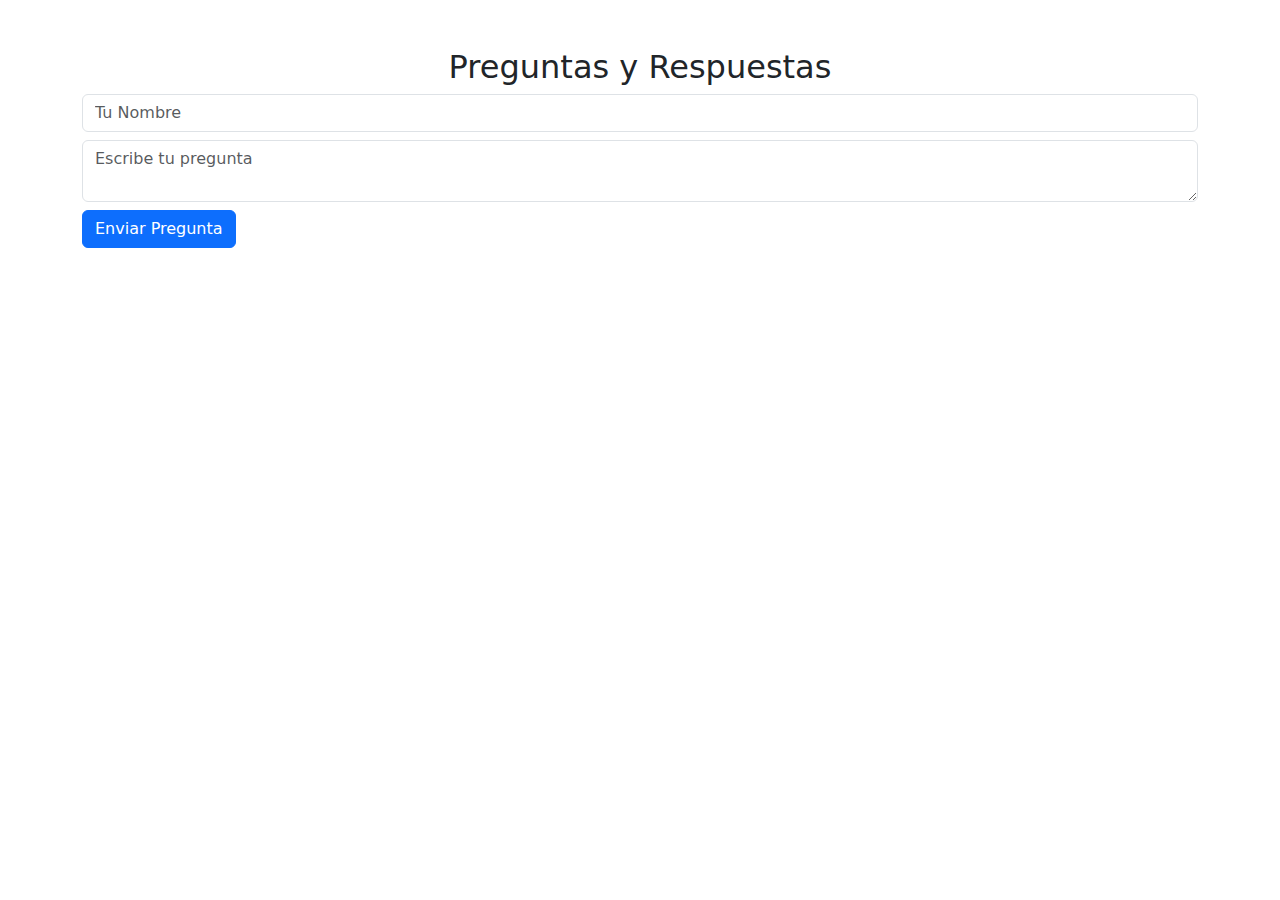
<file: template/index.html>
<!DOCTYPE html>
<html lang="es">
<head>
    <meta charset="UTF-8">
    <meta name="viewport" content="width=device-width, initial-scale=1.0">
    <title>Preguntas y Respuestas</title>
    <script src="https://code.jquery.com/jquery-3.7.1.min.js"></script>
    <link href="https://cdn.jsdelivr.net/npm/bootstrap@5.3.3/dist/css/bootstrap.min.css" rel="stylesheet">
    <script src="https://cdn.jsdelivr.net/npm/bootstrap@5.3.3/dist/js/bootstrap.bundle.min.js"></script>
</head>
<body class="container py-5">
    <h2 class="text-center">Preguntas y Respuestas</h2>
    <form id="formPregunta" class="mb-4">
        <input type="text" id="usuario" class="form-control mb-2" placeholder="Tu Nombre" required>
        <textarea id="pregunta" class="form-control mb-2" placeholder="Escribe tu pregunta" required></textarea>
        <button type="submit" class="btn btn-primary">Enviar Pregunta</button>
    </form>
    <ul id="listaPreguntas" class="list-group"></ul>

    <script>
        $(document).ready(function () {
            $('#formPregunta').submit(function (e) {
                e.preventDefault();
                let usuario = $('#usuario').val();
                let pregunta = $('#pregunta').val();
                if (pregunta.trim() !== "") {
                    let preguntaHtml = `<li class="list-group-item">
                        <strong>${usuario}:</strong> ${pregunta}
                        <button class="btn btn-sm btn-link responder">Responder</button>
                        <ul class="list-group mt-2 respuestas"></ul>
                        <input type="text" class="form-control respuesta-input mt-2 d-none" placeholder="Escribe tu respuesta">
                    </li>`;
                    $('#listaPreguntas').append(preguntaHtml);
                    $('#pregunta').val('');
                }
            });

            $(document).on('click', '.responder', function () {
                let input = $(this).siblings('.respuesta-input');
                input.toggleClass('d-none');
                input.focus();
            });

            $(document).on('keypress', '.respuesta-input', function (e) {
                if (e.which == 13) {
                    let respuesta = $(this).val();
                    if (respuesta.trim() !== "") {
                        let respuestaHtml = `<li class="list-group-item">${respuesta}</li>`;
                        $(this).siblings('.respuestas').append(respuestaHtml);
                        $(this).val('').addClass('d-none');
                    }
                }
            });
        });
    </script>
</body>
</html>
</file>
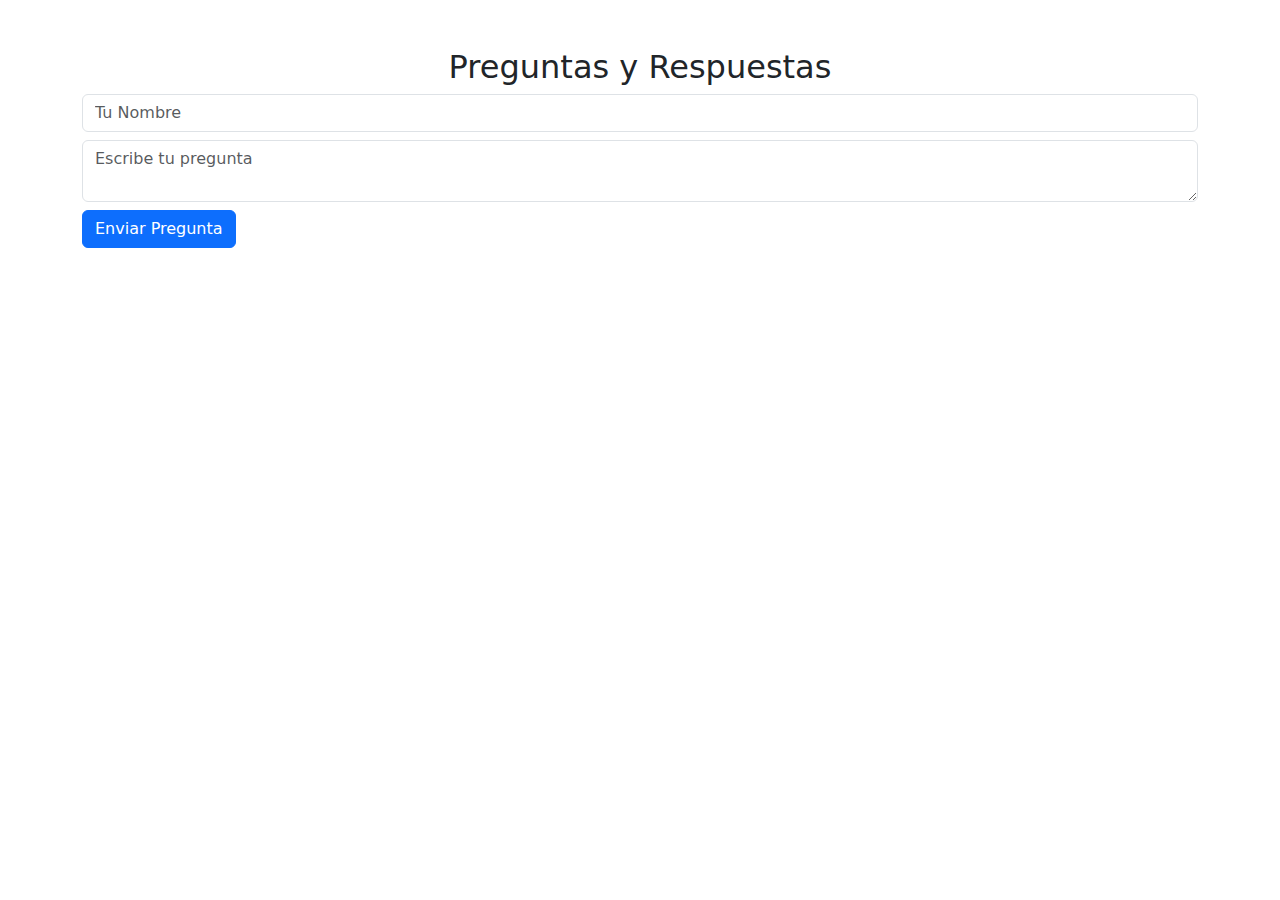
<file: template/a.html>
<!DOCTYPE html>
<html lang="es">
<head>
    <meta charset="UTF-8">
    <meta name="viewport" content="width=device-width, initial-scale=1.0">
    <title>Preguntas y Respuestas</title>
    <script src="https://code.jquery.com/jquery-3.7.1.min.js"></script>
    <link href="https://cdn.jsdelivr.net/npm/bootstrap@5.3.3/dist/css/bootstrap.min.css" rel="stylesheet">
    <script src="https://cdn.jsdelivr.net/npm/bootstrap@5.3.3/dist/js/bootstrap.bundle.min.js"></script>
</head>
<body class="container py-5">
    <h2 class="text-center">Preguntas y Respuestas</h2>
    <form id="formPregunta" class="mb-4">
        <input type="text" id="usuario" class="form-control mb-2" placeholder="Tu Nombre" required>
        <textarea id="pregunta" class="form-control mb-2" placeholder="Escribe tu pregunta" required></textarea>
        <button type="submit" class="btn btn-primary">Enviar Pregunta</button>
    </form>
    <ul id="listaPreguntas" class="list-group"></ul>

    <script>
        let preguntas = [];

        function guardarPreguntas() {
            localStorage.setItem('preguntas', JSON.stringify(preguntas));
        }

        function cargarPreguntas() {
            let datos = localStorage.getItem('preguntas');
            if (datos) {
                preguntas = JSON.parse(datos);
                $('#listaPreguntas').empty();
                preguntas.forEach(p => {
                    let preguntaHtml = `<li class="list-group-item">
                        <strong>${p.usuario}:</strong> ${p.texto}
                        <button class="btn btn-sm btn-link responder">Responder</button>
                        <ul class="list-group mt-2 respuestas">
                            ${p.respuestas.map(r => `<li class="list-group-item">${r}</li>`).join('')}
                        </ul>
                        <input type="text" class="form-control respuesta-input mt-2 d-none" placeholder="Escribe tu respuesta">
                    </li>`;
                    $('#listaPreguntas').append(preguntaHtml);
                });
            }
        }

        $(document).ready(function () {
            cargarPreguntas();

            $('#formPregunta').submit(function (e) {
                e.preventDefault();
                let usuario = $('#usuario').val();
                let pregunta = $('#pregunta').val();
                if (pregunta.trim() !== "") {
                    let nuevaPregunta = { usuario, texto: pregunta, respuestas: [] };
                    preguntas.push(nuevaPregunta);
                    guardarPreguntas();
                    cargarPreguntas();
                    $('#pregunta').val('');
                }
            });

            $(document).on('click', '.responder', function () {
                let input = $(this).siblings('.respuesta-input');
                input.toggleClass('d-none');
                input.focus();
            });

            $(document).on('keypress', '.respuesta-input', function (e) {
                if (e.which == 13) {
                    let respuesta = $(this).val();
                    let preguntaIndex = $(this).closest('li').index();
                    if (respuesta.trim() !== "") {
                        preguntas[preguntaIndex].respuestas.push(respuesta);
                        guardarPreguntas();
                        cargarPreguntas();
                    }
                }
            });
        });
    </script>
</body>
</html>
</file>
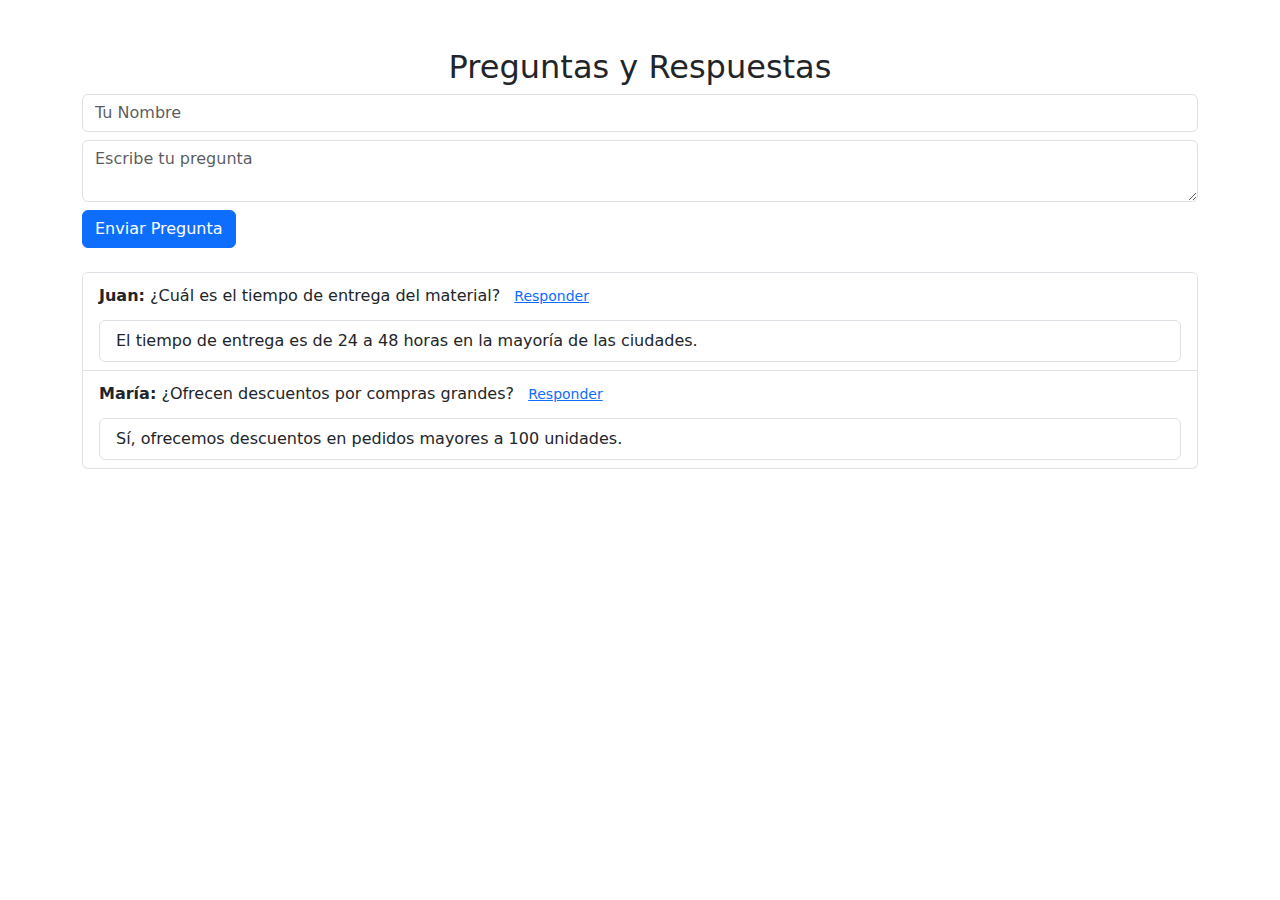
<file: template/b.html>
<!DOCTYPE html>
<html lang="es">
<head>
    <meta charset="UTF-8">
    <meta name="viewport" content="width=device-width, initial-scale=1.0">
    <title>Preguntas y Respuestas</title>
    <script src="https://code.jquery.com/jquery-3.7.1.min.js"></script>
    <link href="https://cdn.jsdelivr.net/npm/bootstrap@5.3.3/dist/css/bootstrap.min.css" rel="stylesheet">
    <script src="https://cdn.jsdelivr.net/npm/bootstrap@5.3.3/dist/js/bootstrap.bundle.min.js"></script>
</head>
<body class="container py-5">
    <h2 class="text-center">Preguntas y Respuestas</h2>
    <form id="formPregunta" class="mb-4">
        <input type="text" id="usuario" class="form-control mb-2" placeholder="Tu Nombre" required>
        <textarea id="pregunta" class="form-control mb-2" placeholder="Escribe tu pregunta" required></textarea>
        <button type="submit" class="btn btn-primary">Enviar Pregunta</button>
    </form>
    <ul id="listaPreguntas" class="list-group"></ul>

    <script>
        function cargarPreguntas() {
            $.getJSON("../public/data/preguntas.json", function (preguntas) {
                $('#listaPreguntas').empty();
                preguntas.forEach((p, index) => {
                    let preguntaHtml = `<li class="list-group-item">
                        <strong>${p.usuario}:</strong> ${p.texto}
                        <button class="btn btn-sm btn-link responder" data-index="${index}">Responder</button>
                        <ul class="list-group mt-2 respuestas">
                            ${p.respuestas.map(r => `<li class="list-group-item">${r}</li>`).join('')}
                        </ul>
                        <input type="text" class="form-control respuesta-input mt-2 d-none" placeholder="Escribe tu respuesta">
                    </li>`;
                    $('#listaPreguntas').append(preguntaHtml);
                });
            });
        }

        function guardarPreguntas(preguntas) {
            $.ajax({
                url: "../src/controller/guardar_preguntas.php",
                type: "POST",
                contentType: "application/json",
                data: JSON.stringify(preguntas),
                success: function () {
                    cargarPreguntas();
                }
            });
        }

        $(document).ready(function () {
            cargarPreguntas();

            $('#formPregunta').submit(function (e) {
                e.preventDefault();
                let usuario = $('#usuario').val();
                let pregunta = $('#pregunta').val();
                if (pregunta.trim() !== "") {
                    $.getJSON("../public/data/preguntas.json", function (preguntas) {
                        let nuevaPregunta = { usuario, texto: pregunta, respuestas: [] };
                        preguntas.push(nuevaPregunta);
                        guardarPreguntas(preguntas);
                    });
                    $('#pregunta').val('');
                }
            });

            $(document).on('click', '.responder', function () {
                let input = $(this).siblings('.respuesta-input');
                input.toggleClass('d-none');
                input.focus();
            });

            $(document).on('keypress', '.respuesta-input', function (e) {
                if (e.which == 13) {
                    let respuesta = $(this).val();
                    let preguntaIndex = $(this).closest('li').index();
                    if (respuesta.trim() !== "") {
                        $.getJSON("../public/data/preguntas.json", function (preguntas) {
                            preguntas[preguntaIndex].respuestas.push(respuesta);
                            guardarPreguntas(preguntas);
                        });
                        $(this).val('').addClass('d-none');
                    }
                }
            });
        });
    </script>
</body>
</html>
</file>
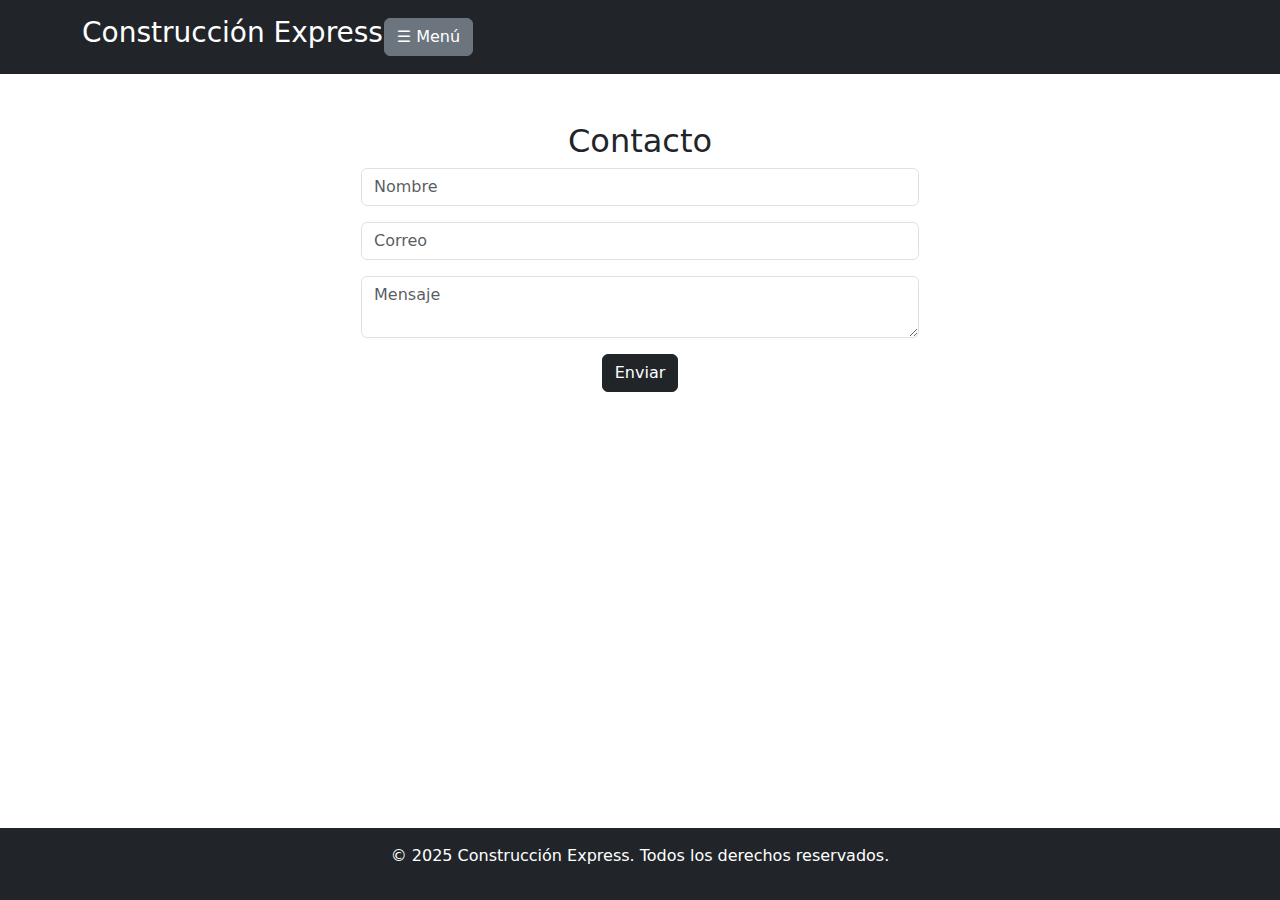
<file: template/contacto.html>
<!DOCTYPE html>
<html lang="en">
<head>
    <meta charset="UTF-8">
    <meta name="viewport" content="width=device-width, initial-scale=1.0">
    <title>Contacto</title>

    <!-- CDN -->
    <script src="https://code.jquery.com/jquery-3.7.1.min.js"></script>
    <link href="https://cdn.jsdelivr.net/npm/bootstrap@5.3.3/dist/css/bootstrap.min.css" rel="stylesheet">
    <script src="https://cdn.jsdelivr.net/npm/bootstrap@5.3.3/dist/js/bootstrap.bundle.min.js"></script>

    <!-- Iconos -->
    <link href='https://unpkg.com/boxicons@2.1.4/css/boxicons.min.css' rel='stylesheet'>
    <link rel="stylesheet" href="https://cdnjs.cloudflare.com/ajax/libs/font-awesome/4.7.0/css/font-awesome.css"/>
    
    <!-- Script Personalizado -->
    <script src="../../public/js/script.js"></script>
    <!-- CSS Personalizado -->
    <link rel="stylesheet" href="../../public/css/styles.css">
</head>
<body class="container-fluid d-flex flex-column m-0 p-0 min-vh-100">
    <header class="bg-dark text-white py-3">
        <div class="container d-flex justify-content-between align-items-center">
            <h1 class="h3">Construcción Express</h1>
            <button id="nav-toggle" class="btn btn-secondary">☰ Menú</button>
            <nav id="main-nav" >
                <ul class="nav">
                    <li class="nav-item"><a class="nav-link text-white" href="../template/home.html">Inicio</a></li>
                    <li class="nav-item"><a class="nav-link text-white" href="#servicios">Servicios</a></li>
                    <li class="nav-item"><a class="nav-link text-white" href="../template/productos.html">Productos</a></li>
                    <li class="nav-item"><a class="nav-link text-white" href="#testimonios">Testimonios</a></li>
                    <li class="nav-item"><a class="nav-link text-white" href="../template/preguntas.html">Preguntas Frecuentes</a></li>
                    <li class="nav-item"><a class="nav-link text-white" href="../template/contacto.html">Contacto</a></li>
                </ul>
            </nav>
        </div>
    </header>

    <section id="contacto" class="py-5">
        <div class="container text-center">
            <h2>Contacto</h2>
            <form class="w-50 mx-auto">
                <div class="mb-3">
                    <input type="text" class="form-control" placeholder="Nombre">
                </div>
                <div class="mb-3">
                    <input type="email" class="form-control" placeholder="Correo">
                </div>
                <div class="mb-3">
                    <textarea class="form-control" placeholder="Mensaje"></textarea>
                </div>
                <button type="submit" class="btn btn-dark">Enviar</button>
            </form>
        </div>
    </section>

    <footer class="bg-dark text-white text-center py-3 mt-auto">
        <p>&copy; 2025 Construcción Express. Todos los derechos reservados.</p>
    </footer>
</body>
</html>
</file>
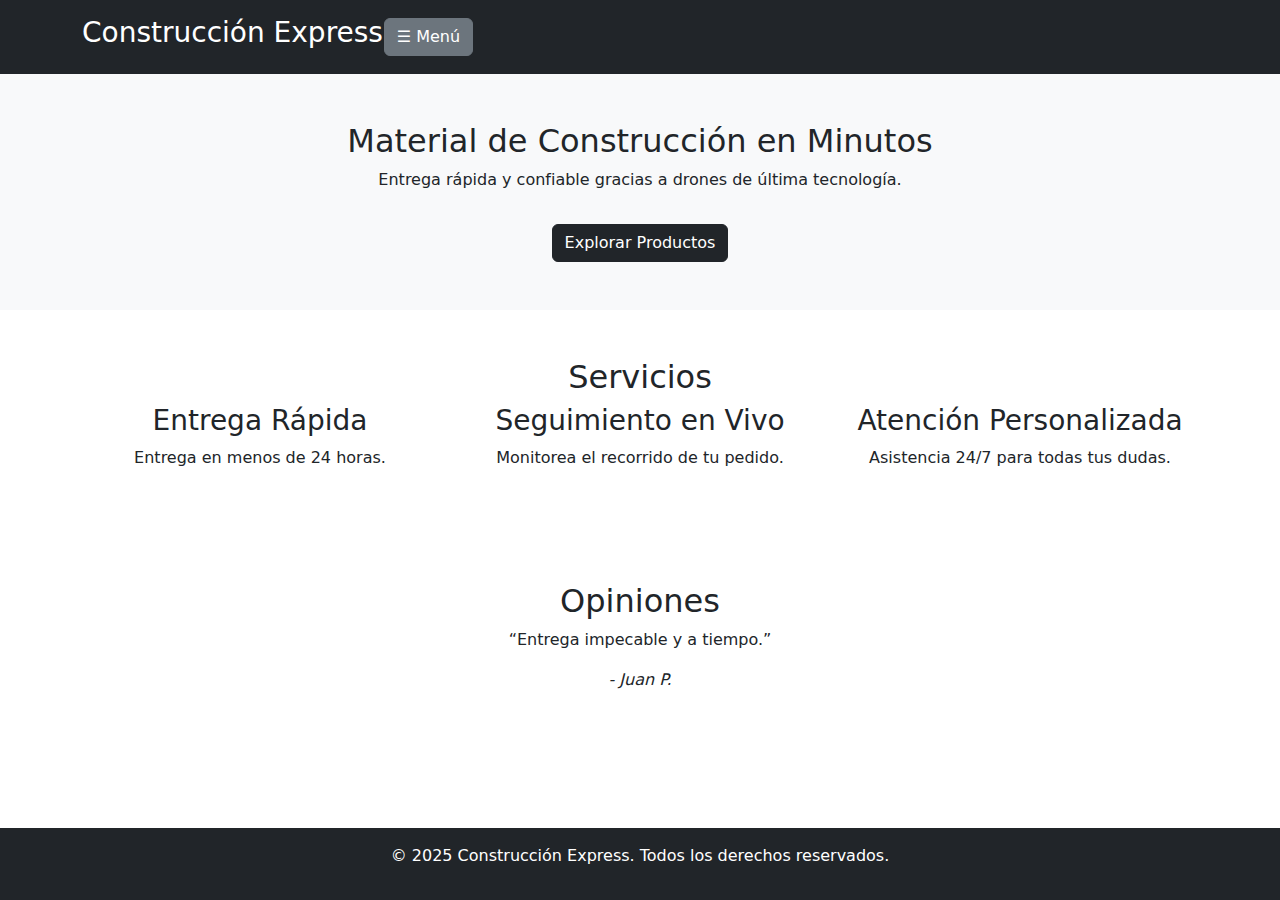
<file: template/home.html>
<!DOCTYPE html>
<html lang="es">

<head>
    <meta charset="UTF-8">
    <meta name="viewport" content="width=device-width, initial-scale=1.0">
    <meta name="description" content="Reparto de material para construcción a domicilio mediante drones.">
    <meta name="keywords" content="material construcción, drones, reparto a domicilio, logística de entrega">
    <meta name="author" content="TuEmpresa">

    <!-- Título -->
    <title>Construcción Express</title>

    <!-- CDN -->
    <!-- CDN JQuery -->
    <script src="https://code.jquery.com/jquery-3.7.1.min.js"></script>
    <!-- CDN Bootstrap 5 -->
    <link href="https://cdn.jsdelivr.net/npm/bootstrap@5.3.3/dist/css/bootstrap.min.css" rel="stylesheet">
    <script src="https://cdn.jsdelivr.net/npm/bootstrap@5.3.3/dist/js/bootstrap.bundle.min.js"></script>
    <!-- Script Personalizado -->
    <script src="../../public/js/script.js"></script>
    <!-- Css Personalizado -->
    <link rel="stylesheet" href="../../public/css/styles.css">
</head>

<body class="container-fluid d-flex flex-column m-0 p-0 min-vh-100">
    <header class="bg-dark text-white py-3">
        <div class="container d-flex justify-content-between align-items-center">
            <h1 class="h3">Construcción Express</h1>
            <button id="nav-toggle" class="btn btn-secondary">☰ Menú</button>
            <nav id="main-nav">
                <ul class="nav flex-row">
                    <li class="nav-item"><a class="nav-link text-white" href="../template/home.html">Inicio</a>
                    </li>
                    <li class="nav-item"><a class="nav-link text-white" href="#servicios">Servicios</a></li>
                    <li class="nav-item"><a class="nav-link text-white"
                            href="../template/productos.html">Productos</a></li>
                    <li class="nav-item"><a class="nav-link text-white" href="#testimonios">Testimonios</a></li>
                    <li class="nav-item"><a class="nav-link text-white"
                            href="../template/preguntas.html">Preguntas Frecuentes</a></li>
                    <li class="nav-item"><a class="nav-link text-white"
                            href="../template/contacto.html">Contacto</a></li>
                </ul>
            </nav>
        </div>
    </header>


    <section class="text-center bg-light py-5">
        <div class="container">
            <h1 class="h2">Material de Construcción en Minutos</h1>
            <p>Entrega rápida y confiable gracias a drones de última tecnología.</p>
            <a href="../template/productos.html" class="btn btn-dark mt-3">Explorar Productos</a>
        </div>
    </section>

    <section id="servicios" class="py-5">
        <div class="container text-center">
            <h2>Servicios</h2>
            <div class="row">
                <div class="col-md-4">
                    <h3>Entrega Rápida</h3>
                    <p>Entrega en menos de 24 horas.</p>
                </div>
                <div class="col-md-4">
                    <h3>Seguimiento en Vivo</h3>
                    <p>Monitorea el recorrido de tu pedido.</p>
                </div>
                <div class="col-md-4">
                    <h3>Atención Personalizada</h3>
                    <p>Asistencia 24/7 para todas tus dudas.</p>
                </div>
            </div>
        </div>
    </section>

    <section id="testimonios" class="py-5">
        <div class="container text-center">
            <h2>Opiniones</h2>
            <blockquote>
                <p>“Entrega impecable y a tiempo.”</p>
                <cite>- Juan P.</cite>
            </blockquote>
        </div>
    </section>

    <footer class="bg-dark text-white text-center py-3 mt-auto">
        <p>&copy; 2025 Construcción Express. Todos los derechos reservados.</p>
    </footer>
</body>

</html>
</file>
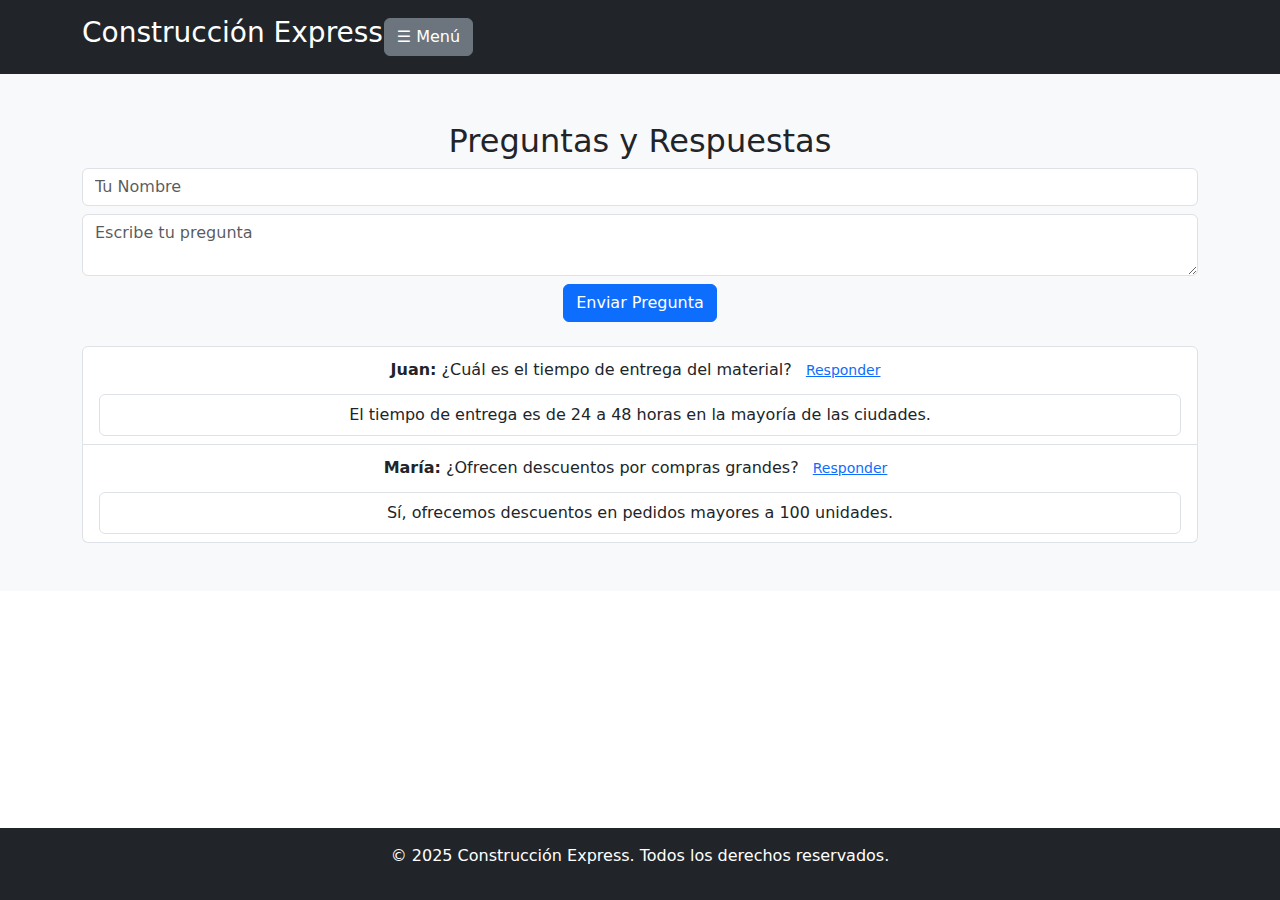
<file: template/preguntas.html>
<!DOCTYPE html>
<html lang="en">
<head>
    <meta charset="UTF-8">
    <meta name="viewport" content="width=device-width, initial-scale=1.0">
    <title>Preguntas Frecuentes</title>

    <!-- CDN -->
    <script src="https://code.jquery.com/jquery-3.7.1.min.js"></script>
    <link href="https://cdn.jsdelivr.net/npm/bootstrap@5.3.3/dist/css/bootstrap.min.css" rel="stylesheet">
    <script src="https://cdn.jsdelivr.net/npm/bootstrap@5.3.3/dist/js/bootstrap.bundle.min.js"></script>

    <!-- Iconos -->
    <link href='https://unpkg.com/boxicons@2.1.4/css/boxicons.min.css' rel='stylesheet'>
    <link rel="stylesheet" href="https://cdnjs.cloudflare.com/ajax/libs/font-awesome/4.7.0/css/font-awesome.css"/>
    
    <!-- Script Personalizado -->
    <script src="../../public/js/script.js"></script>
    <!-- CSS Personalizado -->
    <link rel="stylesheet" href="../../public/css/styles.css">
</head>
<body class="container-fluid d-flex flex-column m-0 p-0 min-vh-100">
    <header class="bg-dark text-white py-3">
        <div class="container d-flex justify-content-between align-items-center">
            <h1 class="h3">Construcción Express</h1>
            <button id="nav-toggle" class="btn btn-secondary">☰ Menú</button>
            <nav id="main-nav" >
                <ul class="nav">
                    <li class="nav-item"><a class="nav-link text-white" href="../template/home.html">Inicio</a></li>
                    <li class="nav-item"><a class="nav-link text-white" href="#servicios">Servicios</a></li>
                    <li class="nav-item"><a class="nav-link text-white" href="../template/productos.html">Productos</a></li>
                    <li class="nav-item"><a class="nav-link text-white" href="#testimonios">Testimonios</a></li>
                    <li class="nav-item"><a class="nav-link text-white" href="../template/preguntas.html">Preguntas Frecuentes</a></li>
                    <li class="nav-item"><a class="nav-link text-white" href="../template/contacto.html">Contacto</a></li>
                </ul>
            </nav>
        </div>
    </header>

    <section id="faq" class="bg-light py-5">
        <div class="container text-center">
            <h2 class="text-center">Preguntas y Respuestas</h2>
            <form id="formPregunta" class="mb-4">
                <input type="text" id="usuario" class="form-control mb-2" placeholder="Tu Nombre" required>
                <textarea id="pregunta" class="form-control mb-2" placeholder="Escribe tu pregunta" required></textarea>
                <button type="submit" class="btn btn-primary">Enviar Pregunta</button>
            </form>
            <ul id="listaPreguntas" class="list-group"></ul>
        </div>
    </section>

    <footer class="bg-dark text-white text-center py-3 mt-auto">
        <p>&copy; 2025 Construcción Express. Todos los derechos reservados.</p>
    </footer>

    <script>
        function cargarPreguntas() {
            $.getJSON("../public/data/preguntas.json", function (preguntas) {
                $('#listaPreguntas').empty();
                preguntas.forEach((p, index) => {
                    let preguntaHtml = `<li class="list-group-item">
                        <strong>${p.usuario}:</strong> ${p.texto}
                        <button class="btn btn-sm btn-link responder" data-index="${index}">Responder</button>
                        <ul class="list-group mt-2 respuestas">
                            ${p.respuestas.map(r => `<li class="list-group-item">${r}</li>`).join('')}
                        </ul>
                        <input type="text" class="form-control respuesta-input mt-2 d-none" placeholder="Escribe tu respuesta">
                    </li>`;
                    $('#listaPreguntas').append(preguntaHtml);
                });
            });
        }

        function guardarPreguntas(preguntas) {
            $.ajax({
                url: "../src/controller/guardar_preguntas.php",
                type: "POST",
                contentType: "application/json",
                data: JSON.stringify(preguntas),
                success: function () {
                    cargarPreguntas();
                }
            });
        }

        $(document).ready(function () {
            cargarPreguntas();

            $('#formPregunta').submit(function (e) {
                e.preventDefault();
                let usuario = $('#usuario').val();
                let pregunta = $('#pregunta').val();
                if (pregunta.trim() !== "") {
                    $.getJSON("../public/data/preguntas.json", function (preguntas) {
                        let nuevaPregunta = { usuario, texto: pregunta, respuestas: [] };
                        preguntas.push(nuevaPregunta);
                        guardarPreguntas(preguntas);
                    });
                    $('#pregunta').val('');
                }
            });

            $(document).on('click', '.responder', function () {
                let input = $(this).siblings('.respuesta-input');
                input.toggleClass('d-none');
                input.focus();
            });

            $(document).on('keypress', '.respuesta-input', function (e) {
                if (e.which == 13) {
                    let respuesta = $(this).val();
                    let preguntaIndex = $(this).closest('li').index();
                    if (respuesta.trim() !== "") {
                        $.getJSON("../public/data/preguntas.json", function (preguntas) {
                            preguntas[preguntaIndex].respuestas.push(respuesta);
                            guardarPreguntas(preguntas);
                        });
                        $(this).val('').addClass('d-none');
                    }
                }
            });
        });
    </script>
</body>
</html>
</file>
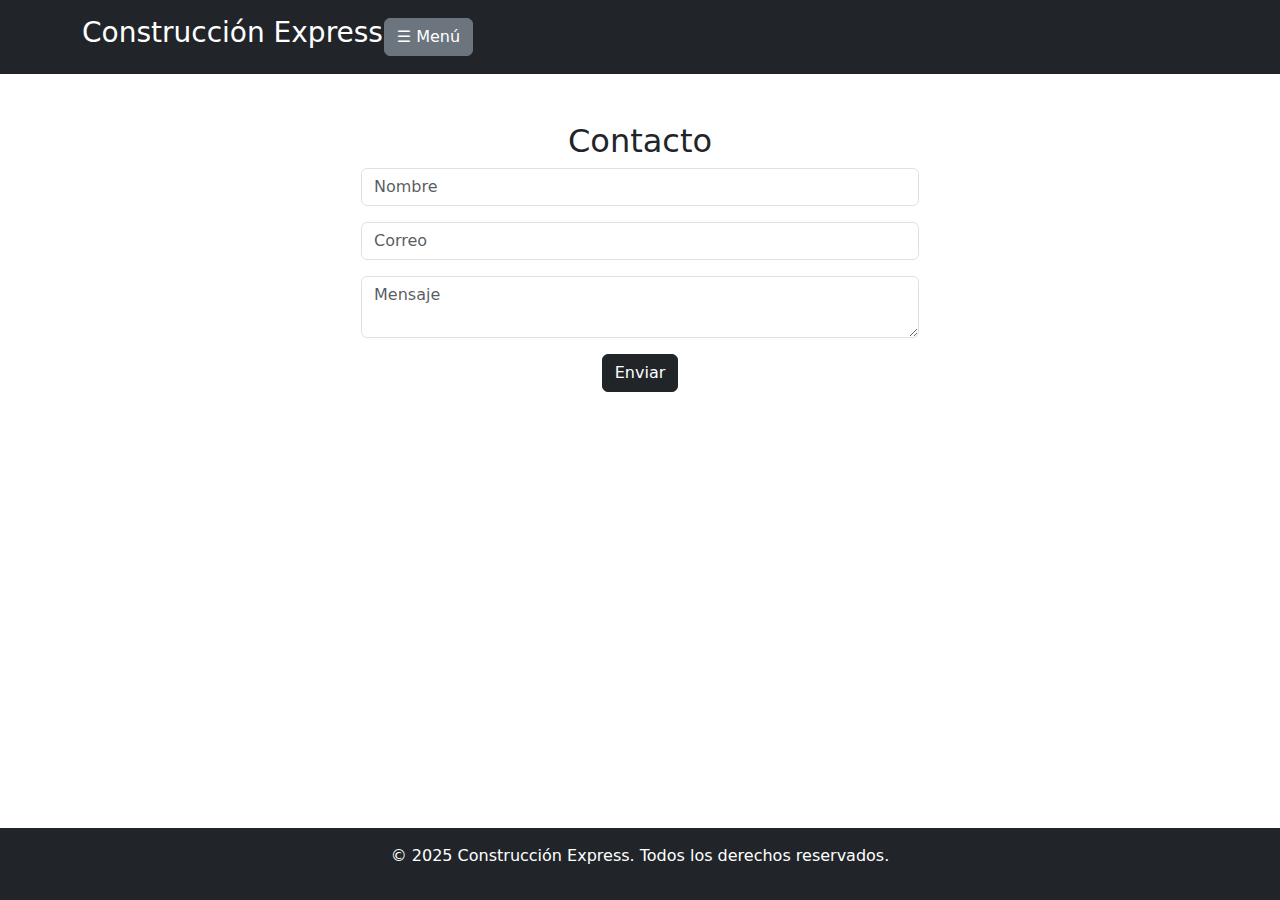
<file: src/template/contacto.html>
<!DOCTYPE html>
<html lang="en">
<head>
    <meta charset="UTF-8">
    <meta name="viewport" content="width=device-width, initial-scale=1.0">
    <title>Contacto</title>

    <!-- CDN -->
    <script src="https://code.jquery.com/jquery-3.7.1.min.js"></script>
    <link href="https://cdn.jsdelivr.net/npm/bootstrap@5.3.3/dist/css/bootstrap.min.css" rel="stylesheet">
    <script src="https://cdn.jsdelivr.net/npm/bootstrap@5.3.3/dist/js/bootstrap.bundle.min.js"></script>

    <!-- Iconos -->
    <link href='https://unpkg.com/boxicons@2.1.4/css/boxicons.min.css' rel='stylesheet'>
    <link rel="stylesheet" href="https://cdnjs.cloudflare.com/ajax/libs/font-awesome/4.7.0/css/font-awesome.css"/>
    
    <!-- Script Personalizado -->
    <script src="../../public/js/script.js"></script>
    <!-- CSS Personalizado -->
    <link rel="stylesheet" href="../../public/css/styles.css">
</head>
<body class="container-fluid d-flex flex-column m-0 p-0 min-vh-100">
    <header class="bg-dark text-white py-3">
        <div class="container d-flex justify-content-between align-items-center">
            <h1 class="h3">Construcción Express</h1>
            <button id="nav-toggle" class="btn btn-secondary">☰ Menú</button>
            <nav id="main-nav" >
                <ul class="nav">
                    <li class="nav-item"><a class="nav-link text-white" href="../../src/template/home.html">Inicio</a></li>
                    <li class="nav-item"><a class="nav-link text-white" href="#servicios">Servicios</a></li>
                    <li class="nav-item"><a class="nav-link text-white" href="../../src/template/productos.html">Productos</a></li>
                    <li class="nav-item"><a class="nav-link text-white" href="#testimonios">Testimonios</a></li>
                    <li class="nav-item"><a class="nav-link text-white" href="../../src/template/preguntas.html">Preguntas Frecuentes</a></li>
                    <li class="nav-item"><a class="nav-link text-white" href="../../src/template/contacto.html">Contacto</a></li>
                </ul>
            </nav>
        </div>
    </header>

    <section id="contacto" class="py-5">
        <div class="container text-center">
            <h2>Contacto</h2>
            <form class="w-50 mx-auto">
                <div class="mb-3">
                    <input type="text" class="form-control" placeholder="Nombre">
                </div>
                <div class="mb-3">
                    <input type="email" class="form-control" placeholder="Correo">
                </div>
                <div class="mb-3">
                    <textarea class="form-control" placeholder="Mensaje"></textarea>
                </div>
                <button type="submit" class="btn btn-dark">Enviar</button>
            </form>
        </div>
    </section>

    <footer class="bg-dark text-white text-center py-3 mt-auto">
        <p>&copy; 2025 Construcción Express. Todos los derechos reservados.</p>
    </footer>
</body>
</html>
</file>
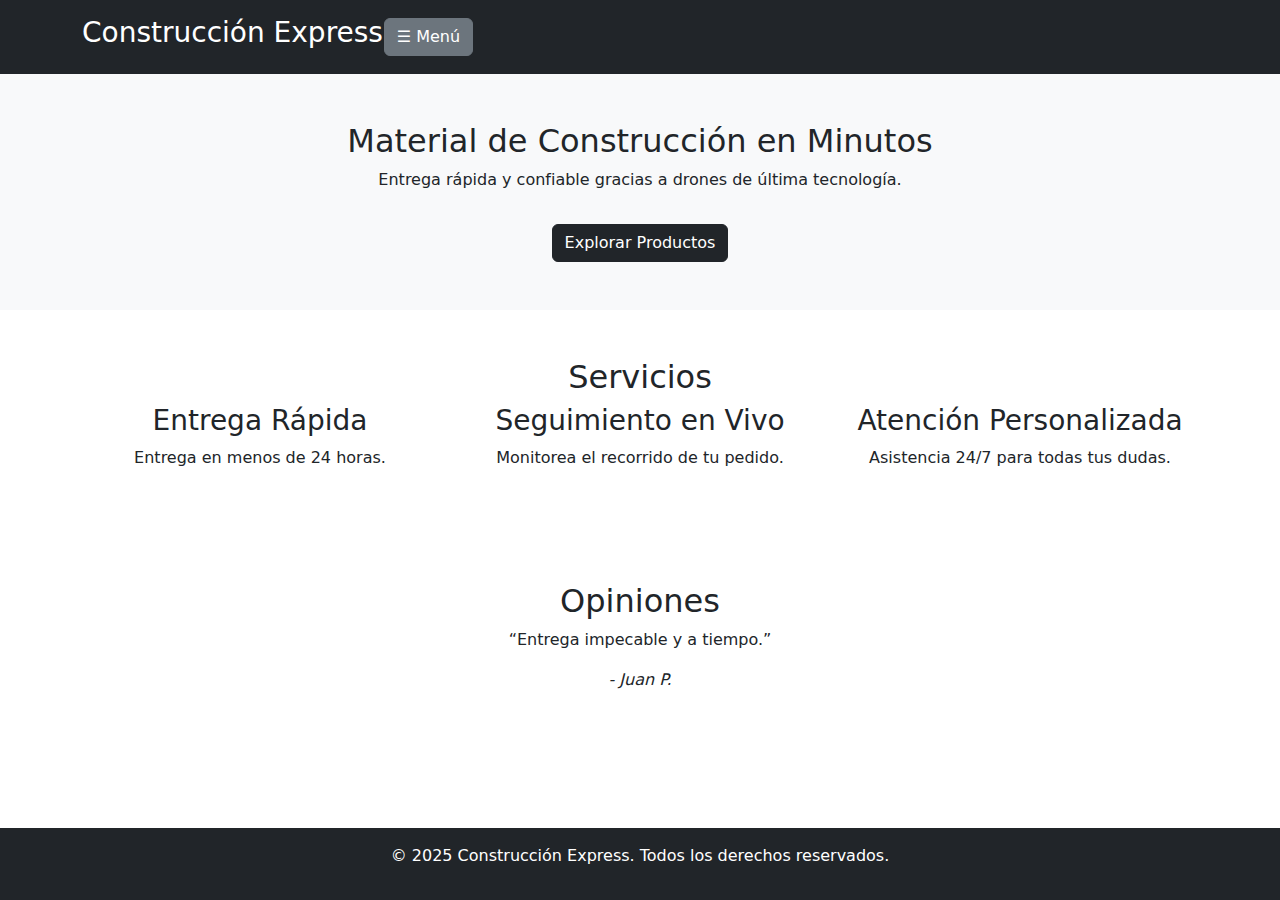
<file: src/template/home.html>
<!DOCTYPE html>
<html lang="es">

<head>
    <meta charset="UTF-8">
    <meta name="viewport" content="width=device-width, initial-scale=1.0">
    <meta name="description" content="Reparto de material para construcción a domicilio mediante drones.">
    <meta name="keywords" content="material construcción, drones, reparto a domicilio, logística de entrega">
    <meta name="author" content="TuEmpresa">

    <!-- Título -->
    <title>Construcción Express</title>

    <!-- CDN -->
    <!-- CDN JQuery -->
    <script src="https://code.jquery.com/jquery-3.7.1.min.js"></script>
    <!-- CDN Bootstrap 5 -->
    <link href="https://cdn.jsdelivr.net/npm/bootstrap@5.3.3/dist/css/bootstrap.min.css" rel="stylesheet">
    <script src="https://cdn.jsdelivr.net/npm/bootstrap@5.3.3/dist/js/bootstrap.bundle.min.js"></script>
    <!-- Script Personalizado -->
    <script src="../../public/js/script.js"></script>
    <!-- Css Personalizado -->
    <link rel="stylesheet" href="../../public/css/styles.css">
</head>

<body class="container-fluid d-flex flex-column m-0 p-0 min-vh-100">
    <header class="bg-dark text-white py-3">
        <div class="container d-flex justify-content-between align-items-center">
            <h1 class="h3">Construcción Express</h1>
            <button id="nav-toggle" class="btn btn-secondary">☰ Menú</button>
            <nav id="main-nav">
                <ul class="nav flex-row">
                    <li class="nav-item"><a class="nav-link text-white" href="../../src/template/home.html">Inicio</a>
                    </li>
                    <li class="nav-item"><a class="nav-link text-white" href="#servicios">Servicios</a></li>
                    <li class="nav-item"><a class="nav-link text-white"
                            href="../../src/template/productos.html">Productos</a></li>
                    <li class="nav-item"><a class="nav-link text-white" href="#testimonios">Testimonios</a></li>
                    <li class="nav-item"><a class="nav-link text-white"
                            href="../../src/template/preguntas.html">Preguntas Frecuentes</a></li>
                    <li class="nav-item"><a class="nav-link text-white"
                            href="../../src/template/contacto.html">Contacto</a></li>
                </ul>
            </nav>
        </div>
    </header>


    <section class="text-center bg-light py-5">
        <div class="container">
            <h1 class="h2">Material de Construcción en Minutos</h1>
            <p>Entrega rápida y confiable gracias a drones de última tecnología.</p>
            <a href="../template/productos.html" class="btn btn-dark mt-3">Explorar Productos</a>
        </div>
    </section>

    <section id="servicios" class="py-5">
        <div class="container text-center">
            <h2>Servicios</h2>
            <div class="row">
                <div class="col-md-4">
                    <h3>Entrega Rápida</h3>
                    <p>Entrega en menos de 24 horas.</p>
                </div>
                <div class="col-md-4">
                    <h3>Seguimiento en Vivo</h3>
                    <p>Monitorea el recorrido de tu pedido.</p>
                </div>
                <div class="col-md-4">
                    <h3>Atención Personalizada</h3>
                    <p>Asistencia 24/7 para todas tus dudas.</p>
                </div>
            </div>
        </div>
    </section>

    <section id="testimonios" class="py-5">
        <div class="container text-center">
            <h2>Opiniones</h2>
            <blockquote>
                <p>“Entrega impecable y a tiempo.”</p>
                <cite>- Juan P.</cite>
            </blockquote>
        </div>
    </section>

    <footer class="bg-dark text-white text-center py-3 mt-auto">
        <p>&copy; 2025 Construcción Express. Todos los derechos reservados.</p>
    </footer>
</body>

</html>
</file>
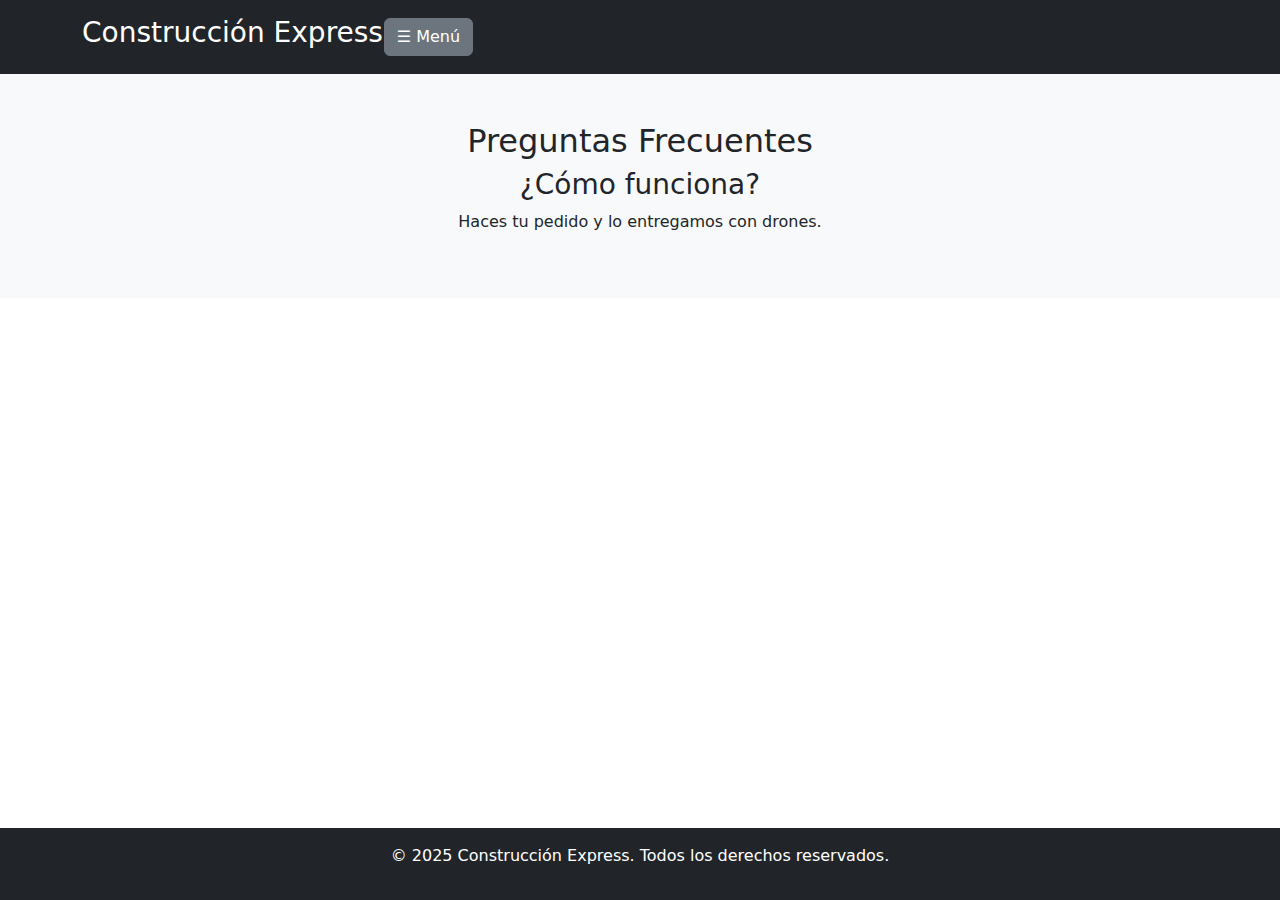
<file: src/template/preguntas.html>
<!DOCTYPE html>
<html lang="en">
<head>
    <meta charset="UTF-8">
    <meta name="viewport" content="width=device-width, initial-scale=1.0">
    <title>Preguntas Frecuentes</title>

    <!-- CDN -->
    <script src="https://code.jquery.com/jquery-3.7.1.min.js"></script>
    <link href="https://cdn.jsdelivr.net/npm/bootstrap@5.3.3/dist/css/bootstrap.min.css" rel="stylesheet">
    <script src="https://cdn.jsdelivr.net/npm/bootstrap@5.3.3/dist/js/bootstrap.bundle.min.js"></script>

    <!-- Iconos -->
    <link href='https://unpkg.com/boxicons@2.1.4/css/boxicons.min.css' rel='stylesheet'>
    <link rel="stylesheet" href="https://cdnjs.cloudflare.com/ajax/libs/font-awesome/4.7.0/css/font-awesome.css"/>
    
    <!-- Script Personalizado -->
    <script src="../../public/js/script.js"></script>
    <!-- CSS Personalizado -->
    <link rel="stylesheet" href="../../public/css/styles.css">
</head>
<body class="container-fluid d-flex flex-column m-0 p-0 min-vh-100">
    <header class="bg-dark text-white py-3">
        <div class="container d-flex justify-content-between align-items-center">
            <h1 class="h3">Construcción Express</h1>
            <button id="nav-toggle" class="btn btn-secondary">☰ Menú</button>
            <nav id="main-nav" >
                <ul class="nav">
                    <li class="nav-item"><a class="nav-link text-white" href="../../src/template/home.html">Inicio</a></li>
                    <li class="nav-item"><a class="nav-link text-white" href="#servicios">Servicios</a></li>
                    <li class="nav-item"><a class="nav-link text-white" href="../../src/template/productos.html">Productos</a></li>
                    <li class="nav-item"><a class="nav-link text-white" href="#testimonios">Testimonios</a></li>
                    <li class="nav-item"><a class="nav-link text-white" href="../../src/template/preguntas.html">Preguntas Frecuentes</a></li>
                    <li class="nav-item"><a class="nav-link text-white" href="../../src/template/contacto.html">Contacto</a></li>
                </ul>
            </nav>
        </div>
    </header>

    <section id="faq" class="bg-light py-5">
        <div class="container text-center">
            <h2>Preguntas Frecuentes</h2>
            <div class="row justify-content-center">
                <div class="col-md-6">
                    <h3>¿Cómo funciona?</h3>
                    <p>Haces tu pedido y lo entregamos con drones.</p>
                </div>
            </div>
        </div>
    </section>

    <footer class="bg-dark text-white text-center py-3 mt-auto">
        <p>&copy; 2025 Construcción Express. Todos los derechos reservados.</p>
    </footer>
</body>
</html>
</file>
<file: public/css/styles.css>
.carousel-control-next, .carousel-control-prev{
    color:currentColor;
}
#main-nav {
    overflow: hidden;
    max-height: 0;
    transition: max-height 0.3s ease-in-out;
}

#main-nav.expanded {
    max-height: 500px; /* Ajusta este valor según la altura de tu contenido */
}
</file>
